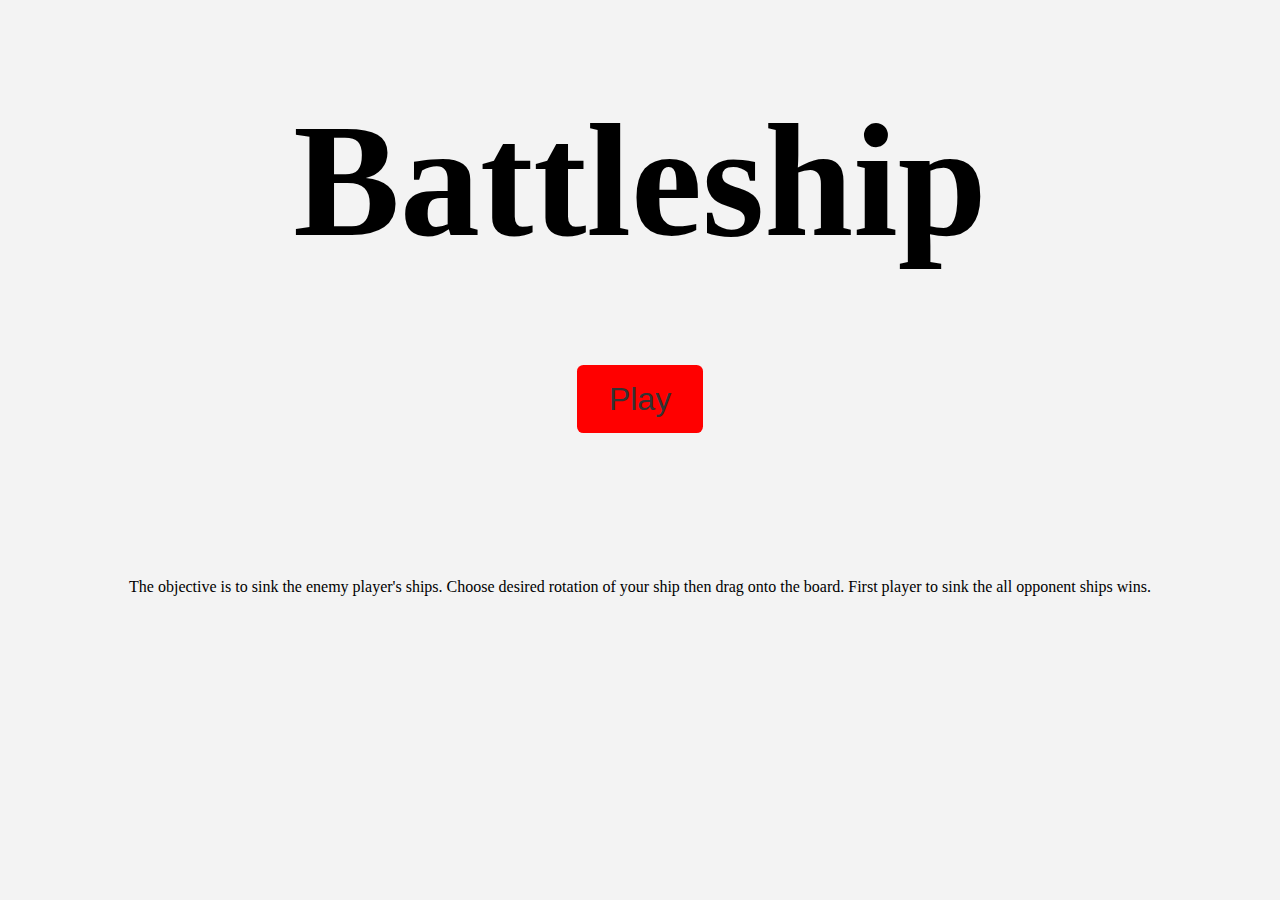
<file: index.html>
<!DOCTYPE html>
<html lang="en" dir="ltr">
  <head>
    <meta charset="utf-8">
    <title>battleships</title>
    <link rel="stylesheet" href="style.css">
  </head>
  <body>
    <div class="splash-container">
      <h1 class="splash-title">Battleship</h1>
      <div>
        <a href="game.html" class="btn splash-btn">Play</a>
      </div>
      <p>The objective is to sink the enemy player's ships. Choose desired rotation of your ship then drag onto the board. First player to sink the all opponent ships wins.</p>
    </div>
  </body>
</html>
</file>
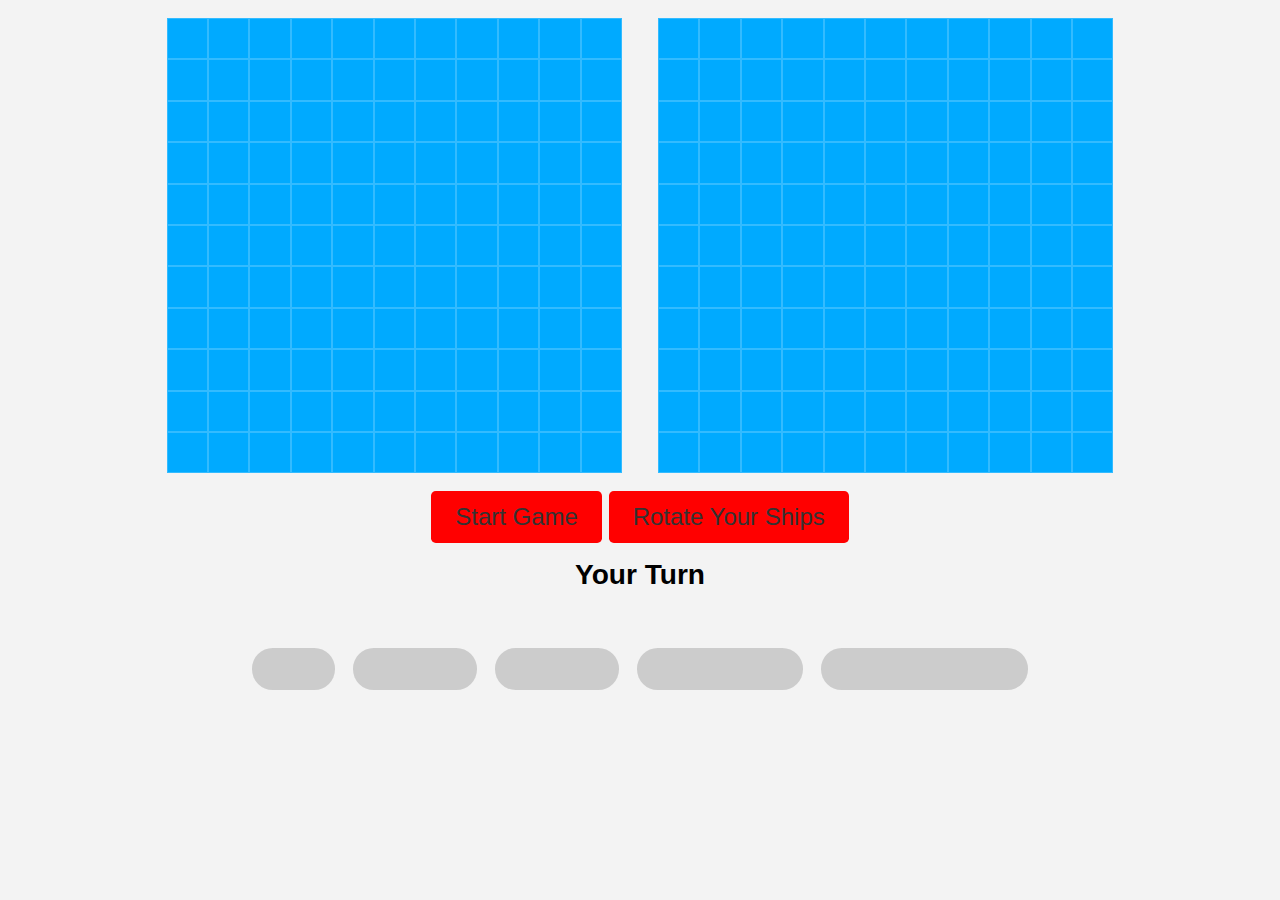
<file: game.html>
<!DOCTYPE html>
<html lang="en" dir="ltr">
  <head>
    <meta charset="utf-8">
    <title>battleships</title>
    <link rel="stylesheet" href="style.css">
    <script>
      let gameMode = 'singlePlayer'
    </script>
    <script src="script.js" charset="utf-8"></script>
  </head>
  <body>
    <div class="container">
      <div class="battleship-grid grid-user"></div>
      <div class="battleship-grid grid-computer"></div>
    </div>

    <div class="container hidden-info">
      <div class="setup-buttons" id="setup-buttons">
        <button id="start" class="btn">Start Game</button>
        <button id="rotate" class="btn">Rotate Your Ships</button>
      </div>
      <h3 id="whose-go" class="info-text">Your Turn</h3>
      <h3 id="info" class="info-text"></h3>
    </div>

    <div class="container">
      <div class="grid-display">
        <div class="ship destroyer-container" draggable="true"><div id="destroyer-0"></div><div id="destroyer-1"></div></div>
        <div class="ship submarine-container" draggable="true"><div id="submarine-0"></div><div id="submarine-1"></div><div id="submarine-2"></div></div>
        <div class="ship cruiser-container" draggable="true"><div id="cruiser-0"></div><div id="cruiser-1"></div><div id="cruiser-2"></div></div>
        <div class="ship battleship-container" draggable="true"><div id="battleship-0"></div><div id="battleship-1"></div><div id="battleship-2"></div><div id="battleship-3"></div></div>
        <div class="ship carrier-container" draggable="true"><div id="carrier-0"></div><div id="carrier-1"></div><div id="carrier-2"></div><div id="carrier-3"></div><div id="carrier-4"></div></div>
      </div>
    </div>
  </body>
</html>
</file>
<file: style.css>
body {
  margin: 0;
  background-color: #F3F3F3;
  overflow-x: hidden;
}

*, *::before, *::after {
  font-family: 'Montserrat', sans-serif;
  box-sizing: border-box;
}

.splash-container {
  display: flex;
  flex-direction: column;
  justify-content: center;
  align-items: center;
  height: 66vh;
}

.splash-title {
  font-family: 'Bangers', cursive;
  font-size: 10rem;
}

p {
  font-family: 'Bangers', cursive;
  margin-top: 10rem;
}

.splash-battleship-image {
  position: absolute;
  bottom: 5vh;
  left: 20vw;
  width: 100%;
  transform: rotateY(180deg);
  pointer-events: none;
  opacity: .25;
}

.btn {
  font-size: inherit;
  background-color: hsl(0, 100%, 50%);
  padding: .5em 1em;
  outline: none;
  border: none;
  text-decoration: none;
  cursor: pointer;
  border-radius: .2em;
  color: #333;
}

.btn:hover, .btn:focus {
  background-color: hsl(0, 100%, 40%);
}

.splash-btn {
  font-size: 2rem;
  margin-left: 2rem;
}

.splash-btn:first-child {
  margin-left: 0;
}

.container {
  display: flex;
  justify-content: center;
  width: 100%;
}

.battleship-grid {
  margin: 2vmin;
  display: grid;
  background-color: hsl(200, 100%, 50%);
  grid-template-rows: repeat(11, 4.6vmin);
  grid-template-columns: repeat(11, 4.6vmin);
}

.grid-computer > .taken,
.grid-computer > .boom {
  background-color: hsl(200, 100%, 50%) !important;
  border-radius: 0 !important;
}

.taken,
.ship {
  position: relative;
  background-color: hsl(0, 0%, 80%);
}

.taken.start.vertical,
.taken.start.vertical::before {
  border-top-left-radius: 50%;
  border-top-right-radius: 50%;
}

.taken.end.vertical,
.taken.end.vertical::before {
  border-bottom-left-radius: 50%;
  border-bottom-right-radius: 50%;
}

.taken.start.horizontal,
.taken.start.horizontal::before {
  border-top-left-radius: 50%;
  border-bottom-left-radius: 50%;
}

.taken.end.horizontal,
.taken.end.horizontal::before {
  border-top-right-radius: 50%;
  border-bottom-right-radius: 50%;
}

.taken.vertical::before,
.taken.horizontal::before {
  content: '';
  position: absolute;
  top: -1px;
  bottom: -1px;
  left: -1px;
  right: -1px;
}

.taken.horizontal::before {
  border-left: none;
  border-right: none;
}

.taken.vertical::before {
  border-top: none;
  border-bottom: none;
}



.grid-display {
  display: flex;
}

.ship > div {
  width: 4.6vmin;
  height: 4.6vmin;
}

.ship {
  display: flex;
  flex-wrap: wrap;
  margin: 1vmin;
  width: calc(4.6vmin * var(--width, 1));
  height: calc(4.6vmin * var(--height, 1));
  border-radius: 2.3vmin;
}

.battleship-grid div {
  border: 1px solid hsla(0, 0%, 100%, .2);
}

.destroyer-container {
  --width: 2;
}

.destroyer-container-vertical {
  --height: 2;
  --width: 1;
}

.submarine-container,
.cruiser-container {
  --width: 3;
}

.submarine-container-vertical,
.cruiser-container-vertical {
  --height: 3;
  --width: 1;
}

.battleship-container {
  --width: 4;
}

.battleship-container-vertical {
  --height: 4;
  --width: 1;
}

.carrier-container {
  --width: 5;
}

.carrier-container-vertical {
  --height: 5;
  --width: 1;
}

.hidden-info {
  font-size: 1.5rem;
  align-items: center;
  flex-direction: column;
}

.info-text {
  margin: 1rem;
}

.miss,
.boom {
  display: flex;
  justify-content: center;
  align-items: center;
}

.boom::after,
.miss::after {
  content: '';
  position: absolute;
  border-radius: 100%;
  width: 2vmin;
  height: 2vmin;
}

.miss::after {
  background-color: white;
}

.boom::after {
  background-color: red;
}

.miss::before {
  content: '';
  position: absolute;
  border-radius: 100%;
  width: 2vmin;
  height: 2vmin;
}

@keyframes boom {
  0% {
    background-color: red;
  }

  100% {
    background-color: hsl(0, 0%, 80%);
  }
}

.player {
  margin: 2vmin;
}

.connected, .ready {
  font-weight: normal;
  opacity: .25;
  text-decoration: line-through;
}

.connected.active,
.ready.active {
  opacity: 1;
  text-decoration: none;
}
</file>
